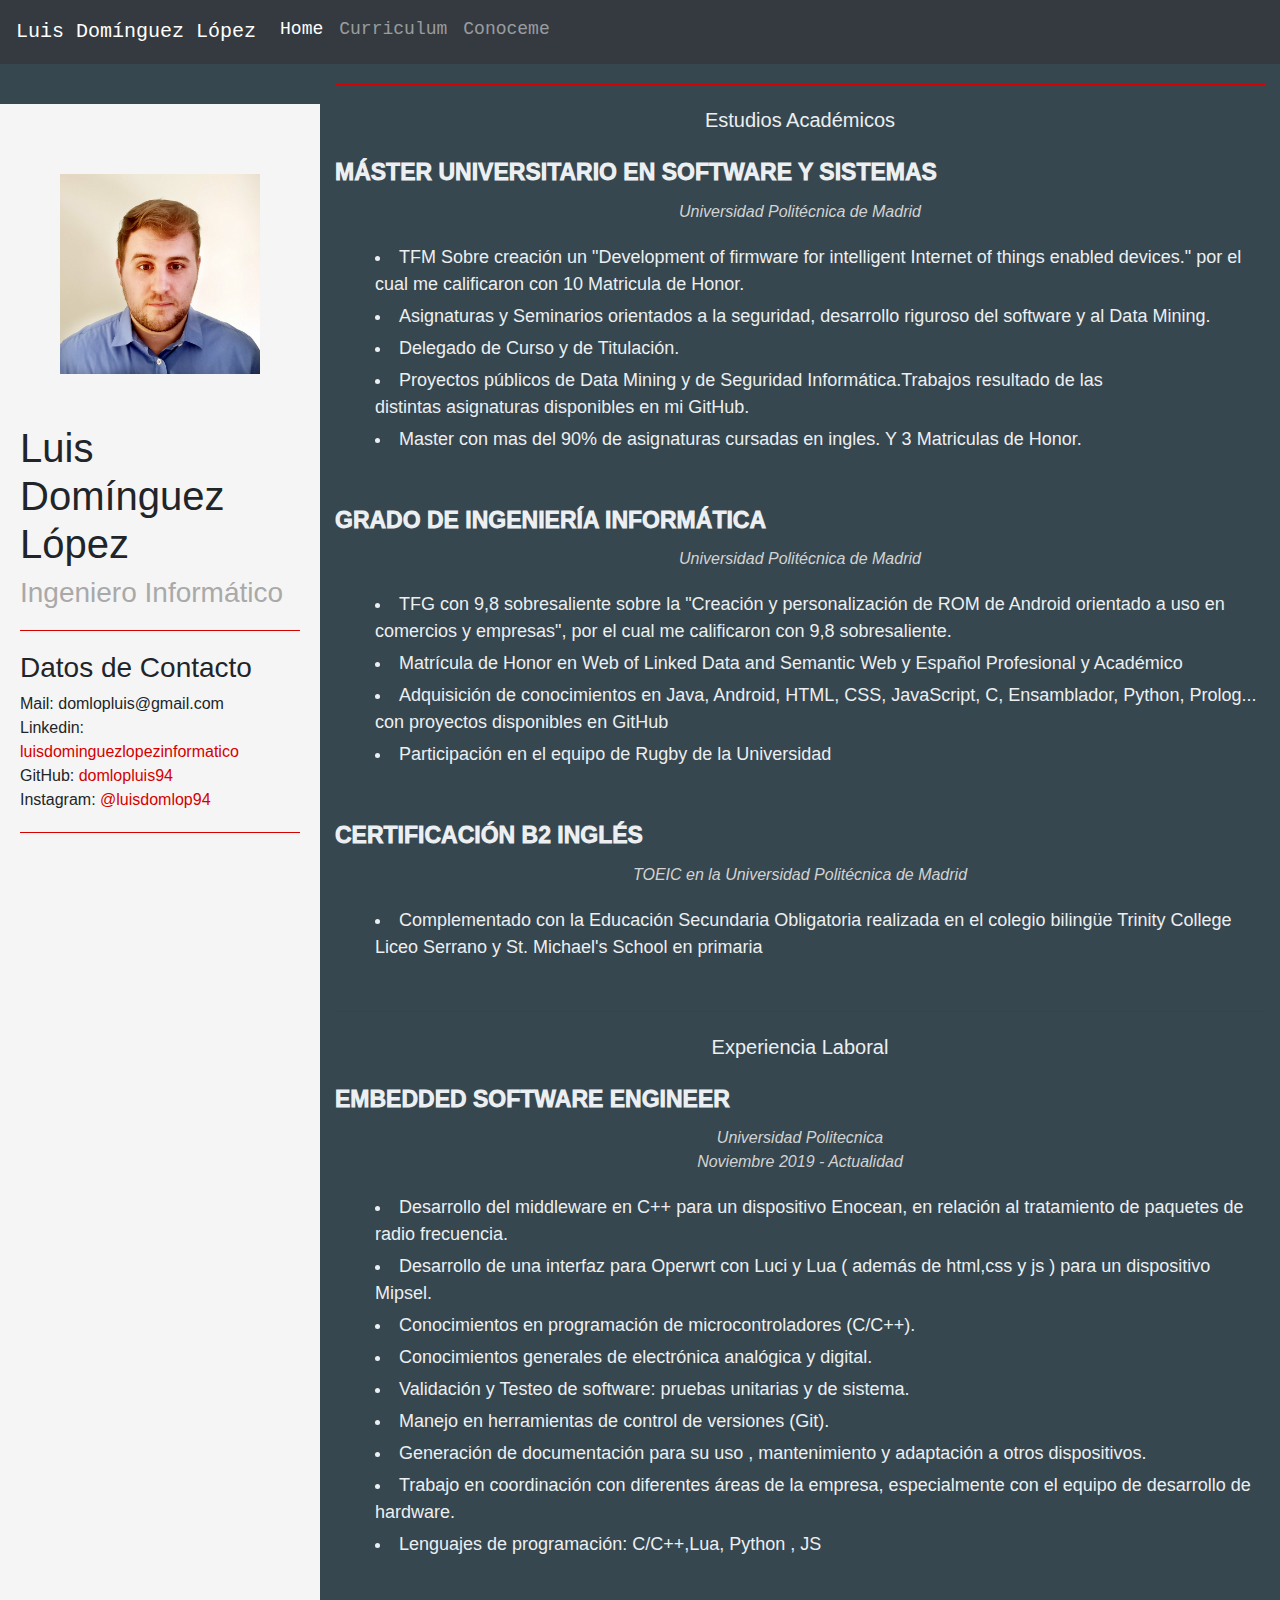
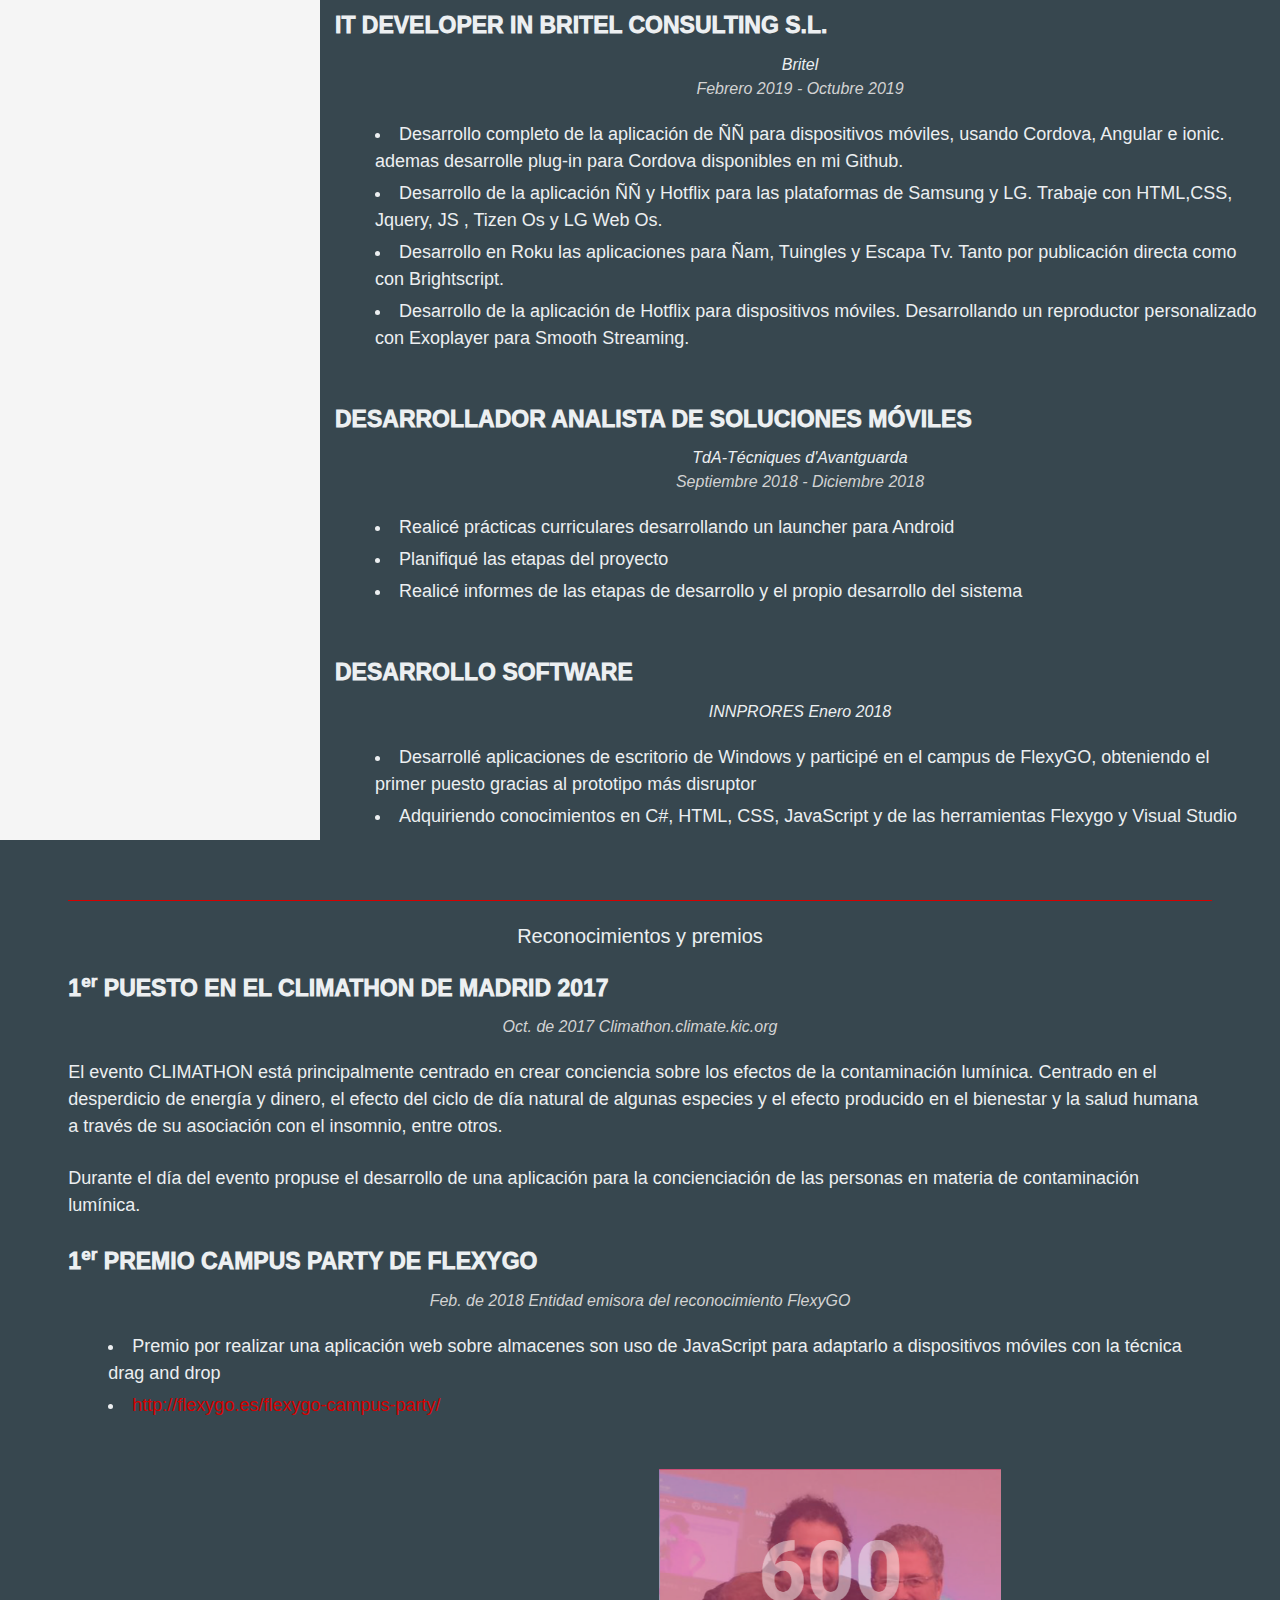
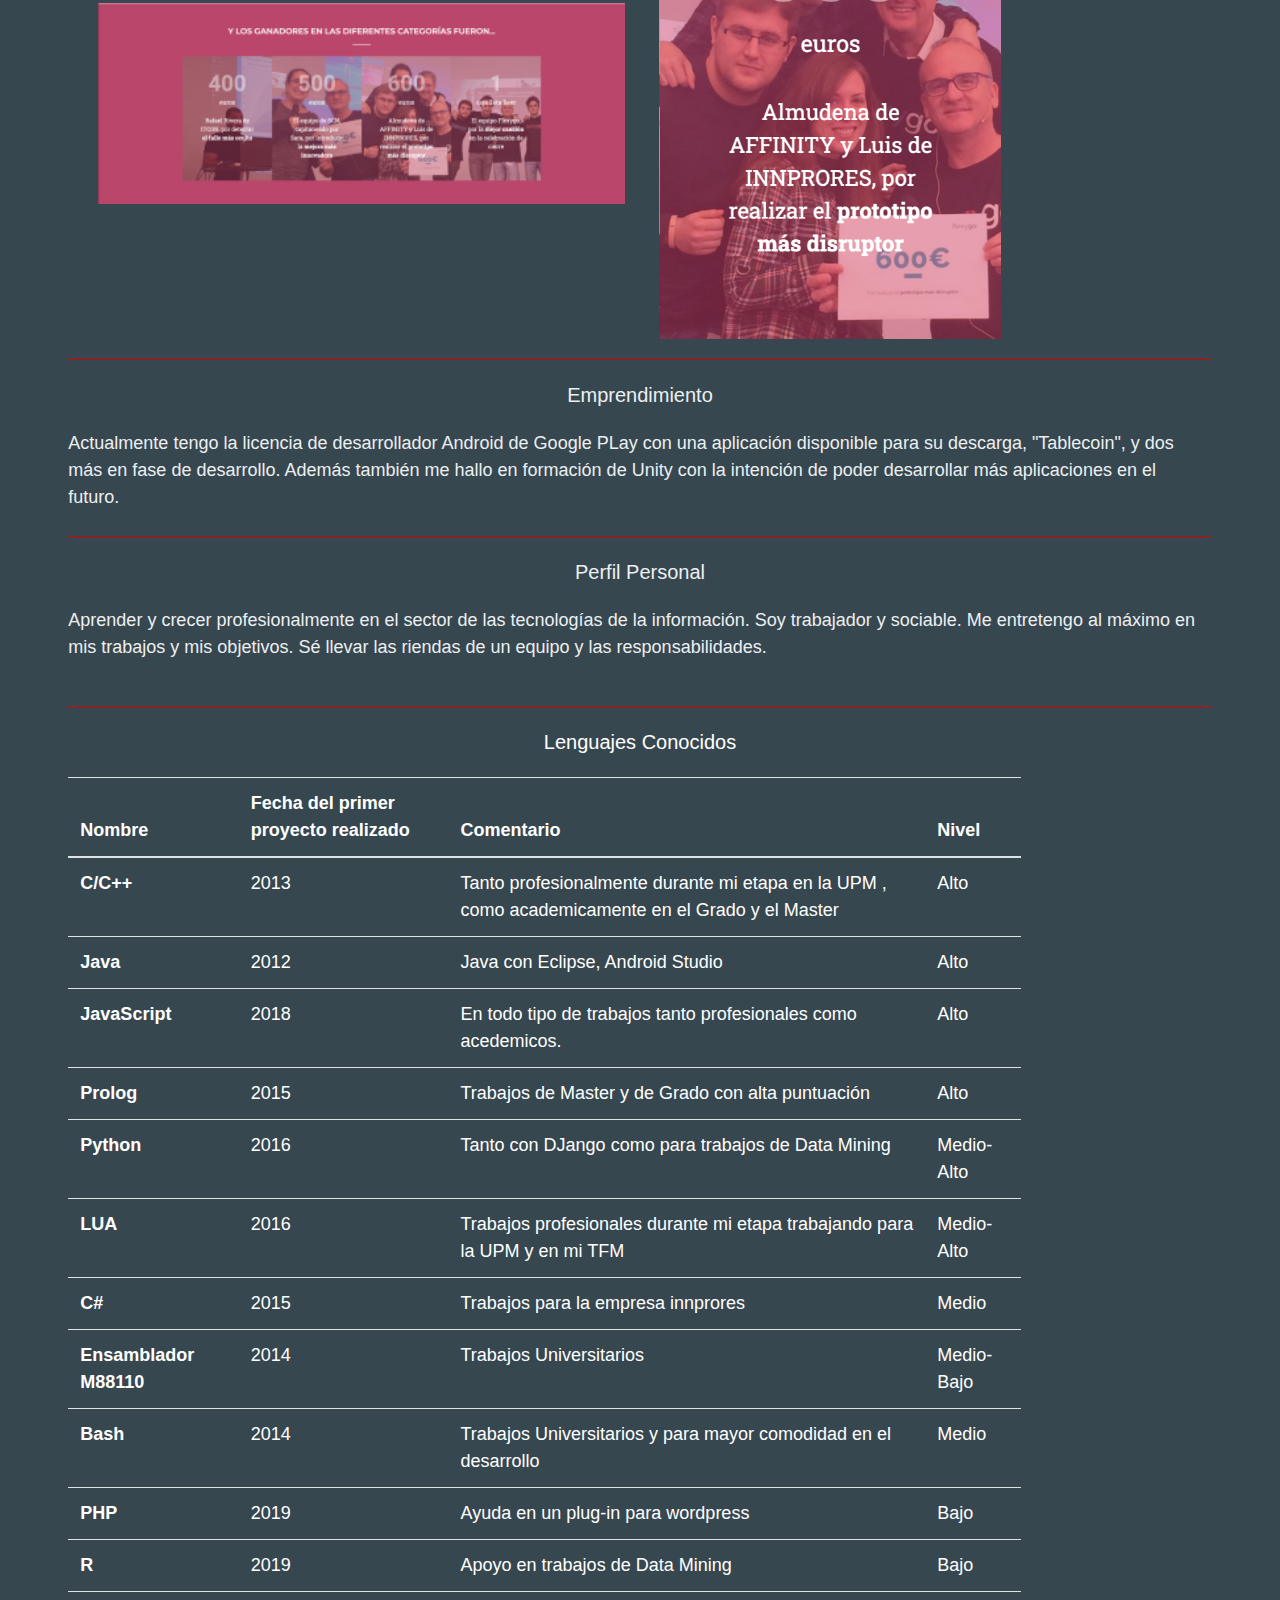
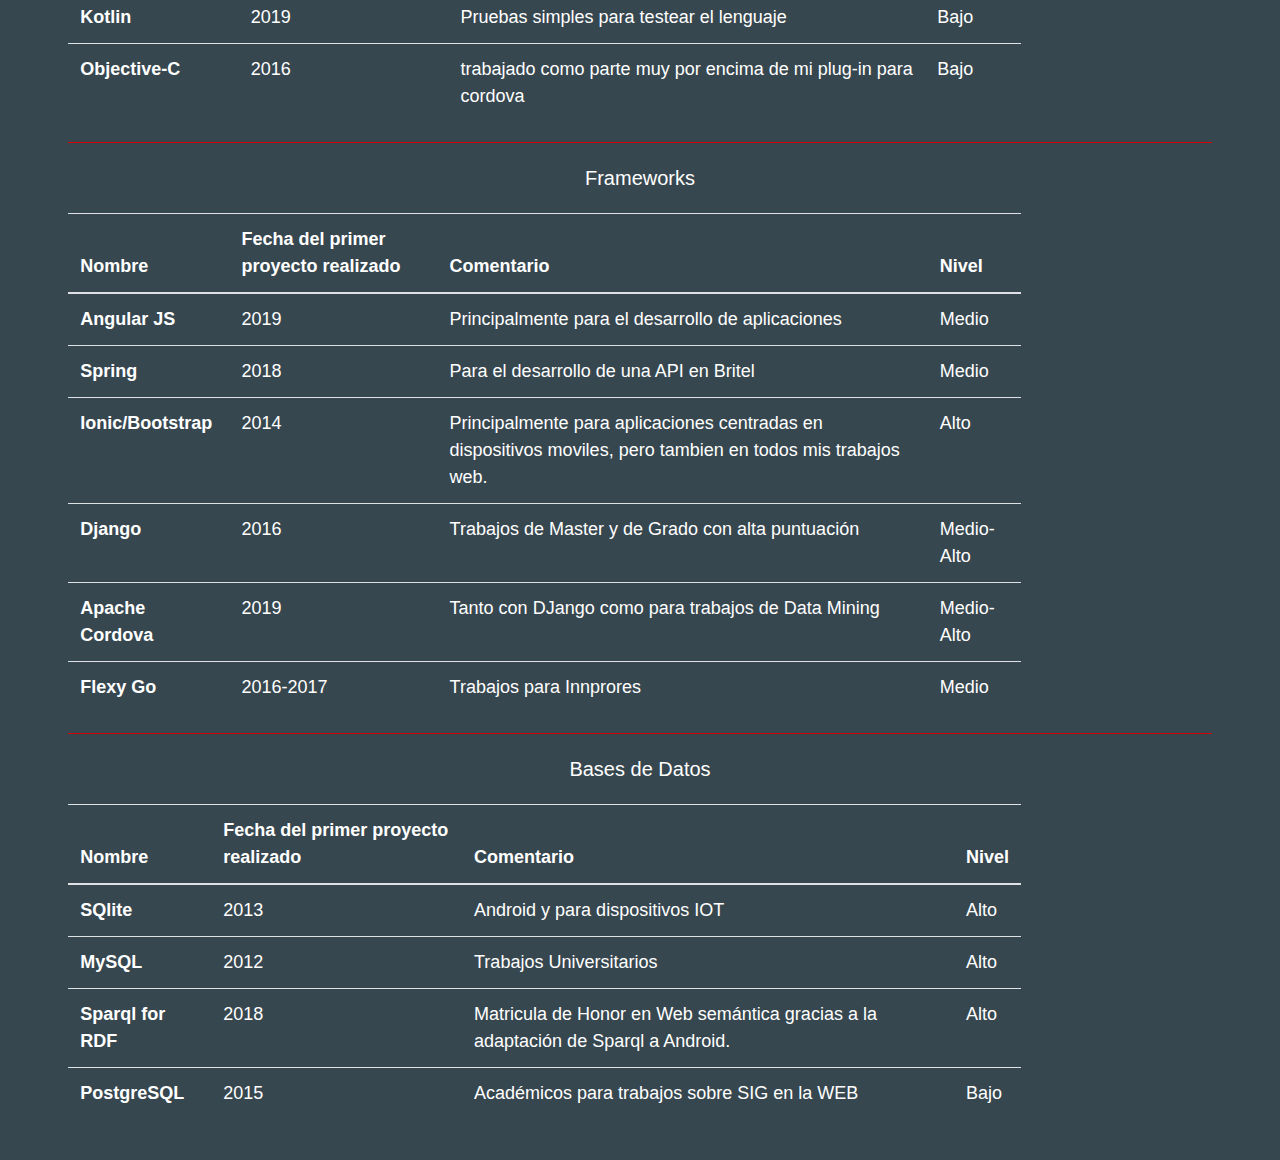
<file: template/CVonline.html>
<!DOCTYPE html>
<html>
<head>
	<meta charset="UTF-8" lang="es">
	<title>Luis Dominguez Lopez</title>
  <link rel="shortcut icon" href="../iconLuis.jpg">
  <meta name="viewport" content="width=device-width, initial-scale=1">
  <meta name="google-site-verification" content="Ylpd0dwTYJO22hWAZbLWeq8pwhFGWjjuhaSmTNd50Nw" />
  <link rel="stylesheet" href="https://maxcdn.bootstrapcdn.com/bootstrap/4.3.1/css/bootstrap.min.css">
  <script src="https://ajax.googleapis.com/ajax/libs/jquery/3.4.1/jquery.min.js"></script>
  <script src="https://cdnjs.cloudflare.com/ajax/libs/popper.js/1.14.7/umd/popper.min.js"></script>
  <script src="https://maxcdn.bootstrapcdn.com/bootstrap/4.3.1/js/bootstrap.min.js"></script>
   <link rel="stylesheet" type="text/css" href="../css/LuisCV.css">
   <link rel="stylesheet" type="text/css" href="../css/sidebar.css">
   <!-- Global site tag (gtag.js) - Google Analytics -->
<script async src="https://www.googletagmanager.com/gtag/js?id=UA-170283857-1"></script>
<script>
  window.dataLayer = window.dataLayer || [];
  function gtag(){dataLayer.push(arguments);}
  gtag('js', new Date());

  gtag('config', 'UA-170283857-1');
</script>

</head>
<body>
  <nav class="navbar navbar-expand-lg navbar-dark bg-dark" style="font-family: courier, monospace;">
    <a class="navbar-brand" href="#">Luis Domínguez López</a>
    <button class="navbar-toggler" type="button" data-toggle="collapse" data-target="#navbarsExample05" aria-controls="navbarsExample05" aria-expanded="false" aria-label="Toggle navigation">
      <span class="navbar-toggler-icon"></span>
    </button>

    <div class="collapse navbar-collapse" id="navbarsExample05">
      <ul class="navbar-nav mr-auto">
        <li class="nav-item active">
          <a class="nav-link" href="../index.html">Home <span class="sr-only">(current)</span></a>
        </li>
        <li class="nav-item">
          <a class="nav-link" href="CVonline.html">Curriculum</a>
        </li>
        <li class="nav-item">
          <a class="nav-link" href="sobremi.html">Conoceme</a>
        </li>
        <!--
        <li class="nav-item dropdown">
          <a class="nav-link dropdown-toggle" href="http://example.com" id="dropdown05" data-toggle="dropdown" aria-haspopup="true" aria-expanded="false">Proyectos</a>
          <div class="dropdown-menu" aria-labelledby="dropdown05">
            <a class="dropdown-item" href="ppersonal.html">Personales</a>
            <a class="dropdown-item" href="pprofesional.html">Profesionales</a>
          </div>
        </li>
        -->
      </ul>
    </div>
  </nav>
    <div id="estudios" class="col-sm-12 col-lg-12">
      <div class="row">
        <div id="personal" class="col-lg-3 col-sm-8">
            <div id="foto">
                <img src="../img/fotocv.jpg" style="height: 200px; width: 200px;" alt="Foto de luis dominguez">
            </div>
            <div id="nombre">
                <h1>Luis<br>Domínguez<br>López</h1>
            </div>
            <div id="ocupacion">
                <h3>Ingeniero Informático</h3>
            </div>
            <div class="separador"></div>
            <div id="contacto">
                <h3>Datos de Contacto</h3>
                <span>
                    Mail: domlopluis@gmail.com<br>
                    Linkedin: <a href="https://es.linkedin.com/in/luisdominguezlopezinformatico">luisdominguezlopezinformatico</a><br>
                    GitHub: <a href="https://github.com/domlopluis94">domlopluis94</a><br>
                    Instagram: <a href="https://www.instagram.com/luisdomlop94/">@luisdomlop94</a><br>
                </span>
            </div>
            <div class="separador"></div>
        </div>
        <div id="experiencia" class="col-lg-9 col-sm-8 col-centered">
            <div class="separador"></div>
            <div class="titulo1">Estudios Académicos</div>
            <div class="titulo2"><a class="intext" href="http://muss.fi.upm.es/presentacion.php">Máster Universitario en Software y Sistemas</a></div>
            <div class="titulo3">Universidad Politécnica de Madrid</div>
            <ul>
                <li>TFM Sobre creación un <a class="intext" href="http://oa.upm.es/62819/">"Development of firmware for intelligent Internet of things enabled devices."</a> por el cual me calificaron con 10 Matricula de Honor.</li>
                <li>Asignaturas y Seminarios orientados a la seguridad, desarrollo riguroso del software y al Data Mining.</li>
                <li>Delegado de Curso y de Titulación.</li>
                <li>Proyectos públicos de Data Mining y de Seguridad Informática.Trabajos resultado de las distintas asignaturas disponibles en mi GitHub.</li>
                <li>Master con mas del 90% de asignaturas cursadas en ingles. Y 3 Matriculas de Honor. </li>
            </ul>
            <div class="titulo2"><a class="intext" href="http://www.fi.upm.es/?id=gradoingenieriainformatica">Grado de Ingeniería Informática</a></div>
            <div class="titulo3">Universidad Politécnica de Madrid</div>
            <ul>
                <li> TFG con 9,8 sobresaliente sobre la <a class="intext" href="http://oa.upm.es/55783/">"Creación y personalización de ROM de Android orientado a uso en comercios y empresas"</a>, por el cual me calificaron con 9,8 sobresaliente.</li>
                <li>Matrícula de Honor en Web of Linked Data and Semantic Web y Español Profesional y Académico</li>
                <li>Adquisición de conocimientos en Java, Android, HTML, CSS, JavaScript, C, Ensamblador, Python, Prolog... con proyectos disponibles en GitHub</li>
                <li>Participación en el equipo de Rugby de la Universidad</li>
            </ul>
            <div class="titulo2">Certificación B2 Inglés</div>
            <div class="titulo3">TOEIC en la Universidad Politécnica de Madrid</div>
            <ul>
                <li>Complementado con la Educación Secundaria Obligatoria realizada en el colegio bilingüe Trinity College Liceo Serrano y St. Michael's School en primaria</li>
            </ul>
            <div class="separador"></div>
            <div class="titulo1">Experiencia Laboral</div>
            <div class="titulo2">Embedded Software Engineer</div>
            <div class="titulo3">Universidad Politecnica<br>Noviembre 2019 - Actualidad</div>
            <ul>
                <li>Desarrollo del middleware en C++ para un dispositivo Enocean, en relación al tratamiento de paquetes de radio frecuencia.</li>
                <li>Desarrollo de una interfaz para Operwrt con Luci y Lua ( además de html,css y js ) para un dispositivo Mipsel.</li>
                <li>Conocimientos en programación de microcontroladores (C/C++).</li>
                <li>Conocimientos generales de electrónica analógica y digital.</li>
                <li>Validación y Testeo de software: pruebas unitarias y de sistema.</li>
                <li>Manejo en herramientas de control de versiones (Git).</li>
                <li>Generación de documentación para su uso , mantenimiento y adaptación a otros dispositivos.</li>
                <li>Trabajo en coordinación con diferentes áreas de la empresa, especialmente con el equipo de desarrollo de hardware.</li>
                <li>Lenguajes de programación: C/C++,Lua, Python , JS</li>
            </ul>
            <div class="titulo2">IT Developer in Britel Consulting S.L.</div>
            <div class="titulo3"><a class="intext" href="http://britel.com/briteltv/">Britel</a><br>Febrero 2019 - Octubre 2019</div>
            <ul>
                <li>Desarrollo completo de la aplicación de ÑÑ para dispositivos móviles, usando Cordova, Angular e ionic. ademas desarrolle plug-in para Cordova disponibles en mi Github. </li>
                <li>Desarrollo de la aplicación ÑÑ y Hotflix para las plataformas de Samsung y LG. Trabaje con HTML,CSS, Jquery, JS , Tizen Os y LG Web Os. </li>
                <li>Desarrollo en Roku las aplicaciones para Ñam, Tuingles y Escapa Tv. Tanto por publicación directa como con Brightscript.</li>
                <li>Desarrollo de la aplicación de Hotflix para dispositivos móviles. Desarrollando un reproductor personalizado con Exoplayer para Smooth Streaming.</li>
            </ul>
            <div class="titulo2">Desarrollador Analista de Soluciones Móviles</div>
            <div class="titulo3"><a class="intext" href="https://www.tda.ad/Home">TdA-Técniques d'Avantguarda</a><br>Septiembre 2018 - Diciembre 2018</div>
            <ul>
                <li>Realicé prácticas curriculares desarrollando un launcher para Android</li>
                <li>Planifiqué las etapas del proyecto</li>
                <li>Realicé informes de las etapas de desarrollo y el propio desarrollo del sistema</li>
            </ul>
            <div class="titulo2">Desarrollo Software</div>
            <div class="titulo3"><a class="intext" href="http://innprores.com">INNPRORES Enero 2018</a></div>
            <ul>
                <li>Desarrollé aplicaciones de escritorio de Windows y participé en el campus de FlexyGO, obteniendo el primer puesto gracias al prototipo más disruptor</li>
                <li>Adquiriendo conocimientos en C#, HTML, CSS, JavaScript y de las herramientas Flexygo y Visual Studio</li>
                
            </ul>
        </div>

        <div id="reconocimientos" class="col-lg-11 col-sm-9 col-centered">
          <div class="separador"></div>
          <div class="titulo1">Reconocimientos y premios</div>
          <div class="titulo2">1<sup>er</sup> Puesto en el Climathon de Madrid 2017</div>
          <div class="titulo3">Oct. de 2017 Climathon.climate.kic.org</div>
          <p>El evento CLIMATHON está principalmente centrado en crear conciencia sobre los efectos de la contaminación lumínica. Centrado en el desperdicio de energía y dinero, el efecto del ciclo de día natural de algunas especies y el efecto producido en el bienestar y la salud humana a través de su asociación con el insomnio, entre otros.</p>
          <p>Durante el día del evento propuse el desarrollo de una aplicación para la concienciación de las personas en materia de contaminación lumínica.</p>
          <div class="titulo2">1<sup>er</sup> Premio Campus Party de Flexygo</div>
          <div class="titulo3">Feb. de 2018 Entidad emisora del reconocimiento FlexyGO</div>
          <ul>
              <li>Premio por realizar una aplicación web sobre almacenes son uso de JavaScript para adaptarlo a dispositivos móviles con la técnica drag and drop</li>
              <li><a href="http://flexygo.es/flexygo-campus-party/">http://flexygo.es/flexygo-campus-party/</a></li>
          </ul>
          <div class="col-12">
            <img src="../archivos/Captura de pantalla 2020-03-02 a las 13.51.42.png" class="col-6">
            <img src="../archivos/flexygo.jpg" class="col-4">
          </div>
          
          <div class="separador"></div>
          <div class="titulo1">Emprendimiento</div>
          <p>Actualmente tengo la licencia de desarrollador Android de Google PLay con una aplicación disponible para su descarga, "Tablecoin", y dos más en fase de desarrollo. Además también me hallo en formación de Unity con la intención de poder desarrollar más aplicaciones en el futuro.</p>
          <div class="separador"></div>
          <div class="titulo1">Perfil Personal</div>
          <p>Aprender y crecer profesionalmente en el sector de las tecnologías de la información. Soy trabajador y sociable. Me entretengo al máximo en mis trabajos y mis objetivos. Sé llevar las riendas de un equipo y las responsabilidades.</p>
        </div>
        <div class="col-lg-11 col-sm-9 col-centered" style="color: white;">
          <div class="separador"></div>
          <div class="titulo1">Lenguajes Conocidos</div>
          <table class="table col-10 tabletext" style="color: white;">
            <thead>
              <tr>
                <th scope="col">Nombre</th>
                <th scope="col">Fecha del primer proyecto realizado</th>
                <th scope="col">Comentario</th>
                <th scope="col">Nivel</th>
              </tr>
            </thead>
            <tbody>
              <tr>
                <th scope="row">C/C++</th>
                <td>2013</td>
                <td>Tanto profesionalmente durante mi etapa en la UPM , como academicamente en el Grado y el Master</td>
                <td>Alto</td>
              </tr>
              <tr>
                <th scope="row">Java</th>
                <td>2012</td>
                <td>Java con Eclipse, Android Studio</td>
                <td>Alto</td>
              </tr>
              <tr>
                <th scope="row">JavaScript</th>
                <td>2018</td>
                <td>En todo tipo de trabajos tanto profesionales como acedemicos. </td>
                <td>Alto</td>
              </tr>
              <tr>
                <th scope="row">Prolog</th>
                <td>2015</td>
                <td>Trabajos de Master y de Grado con alta puntuación</td>
                <td>Alto</td>
              </tr>
              <tr>
                <th scope="row">Python</th>
                <td>2016</td>
                <td>Tanto con DJango como para trabajos de Data Mining</td>
                <td>Medio-Alto</td>
              </tr>
              <tr>
                <th scope="row">LUA</th>
                <td>2016</td>
                <td>Trabajos profesionales durante mi etapa trabajando para la UPM y en mi TFM</td>
                <td>Medio-Alto</td>
              </tr>
              <tr>
                <th scope="row">C#</th>
                <td>2015</td>
                <td>Trabajos para la empresa innprores</td>
                <td>Medio</td>
              </tr>
              <tr>
                <th scope="row">Ensamblador M88110</th>
                <td>2014</td>
                <td>Trabajos Universitarios</td>
                <td>Medio-Bajo</td>
              </tr>
              <tr>
                <th scope="row">Bash</th>
                <td>2014</td>
                <td>Trabajos Universitarios y para mayor comodidad en el desarrollo</td>
                <td>Medio</td>
              </tr>
              <tr>
                <th scope="row">PHP</th>
                <td>2019</td>
                <td>Ayuda en un plug-in para wordpress</td>
                <td>Bajo</td>
              </tr>
              <tr>
                <th scope="row">R</th>
                <td>2019</td>
                <td>Apoyo en trabajos de Data Mining</td>
                <td>Bajo</td>
              </tr>
              <tr>
                <th scope="row">Kotlin</th>
                <td>2019</td>
                <td>Pruebas simples para testear el lenguaje</td>
                <td>Bajo</td>
              </tr>
              <tr>
                <th scope="row">Objective-C</th>
                <td>2016</td>
                <td>trabajado como parte muy por encima de mi plug-in para cordova </td>
                <td>Bajo</td>
              </tr>
            </tbody>
          </table>

          <div class="separador"></div>
          <div class="titulo1">Frameworks</div>
          <table class="table col-10 tabletext" style="color: white;">
            <thead>
              <tr>
                <th scope="col">Nombre</th>
                <th scope="col">Fecha del primer proyecto realizado</th>
                <th scope="col">Comentario</th>
                <th scope="col">Nivel</th>
              </tr>
            </thead>
            <tbody>
              <tr>
                <th scope="row">Angular JS</th>
                <td>2019</td>
                <td>Principalmente para el desarrollo de aplicaciones</td>
                <td>Medio</td>
              </tr>
              <tr>
                <th scope="row">Spring</th>
                <td>2018</td>
                <td>Para el desarrollo de una API en Britel</td>
                <td>Medio</td>
              </tr>
              <tr>
                <th scope="row">Ionic/Bootstrap</th>
                <td>2014</td>
                <td>Principalmente para aplicaciones centradas en dispositivos moviles, pero tambien en todos mis trabajos web. </td>
                <td>Alto</td>
              </tr>
              <tr>
                <th scope="row">Django</th>
                <td>2016</td>
                <td>Trabajos de Master y de Grado con alta puntuación</td>
                <td>Medio-Alto</td>
              </tr>
              <tr>
                <th scope="row">Apache Cordova</th>
                <td>2019</td>
                <td>Tanto con DJango como para trabajos de Data Mining</td>
                <td>Medio-Alto</td>
              </tr>
              <tr>
                <th scope="row">Flexy Go</th>
                <td>2016-2017</td>
                <td>Trabajos para Innprores</td>
                <td>Medio</td>
              </tr>
            </tbody>
          </table>

          <div class="separador"></div>
          <div class="titulo1">Bases de Datos</div>
          <table class="table col-10 tabletext" style="color: white;">
            <thead>
              <tr>
                <th scope="col">Nombre</th>
                <th scope="col">Fecha del primer proyecto realizado</th>
                <th scope="col">Comentario</th>
                <th scope="col">Nivel</th>
              </tr>
            </thead>
            <tbody>
              <tr>
                <th scope="row">SQlite</th>
                <td>2013</td>
                <td>Android y para dispositivos IOT</td>
                <td>Alto</td>
              </tr>
              <tr>
                <th scope="row">MySQL</th>
                <td>2012</td>
                <td>Trabajos Universitarios</td>
                <td>Alto</td>
              </tr>
              <tr>
                <th scope="row">Sparql for RDF</th>
                <td>2018</td>
                <td>Matricula de Honor en Web semántica gracias a la adaptación de Sparql a Android. </td>
                <td>Alto</td>
              </tr>
              <tr>
                <th scope="row">PostgreSQL</th>
                <td>2015</td>
                <td>Académicos para trabajos sobre SIG en la WEB</td>
                <td>Bajo</td>
              </tr>
            </tbody>
        </div>	

      </div>

    </div>
    
</body>
</html>
</file>
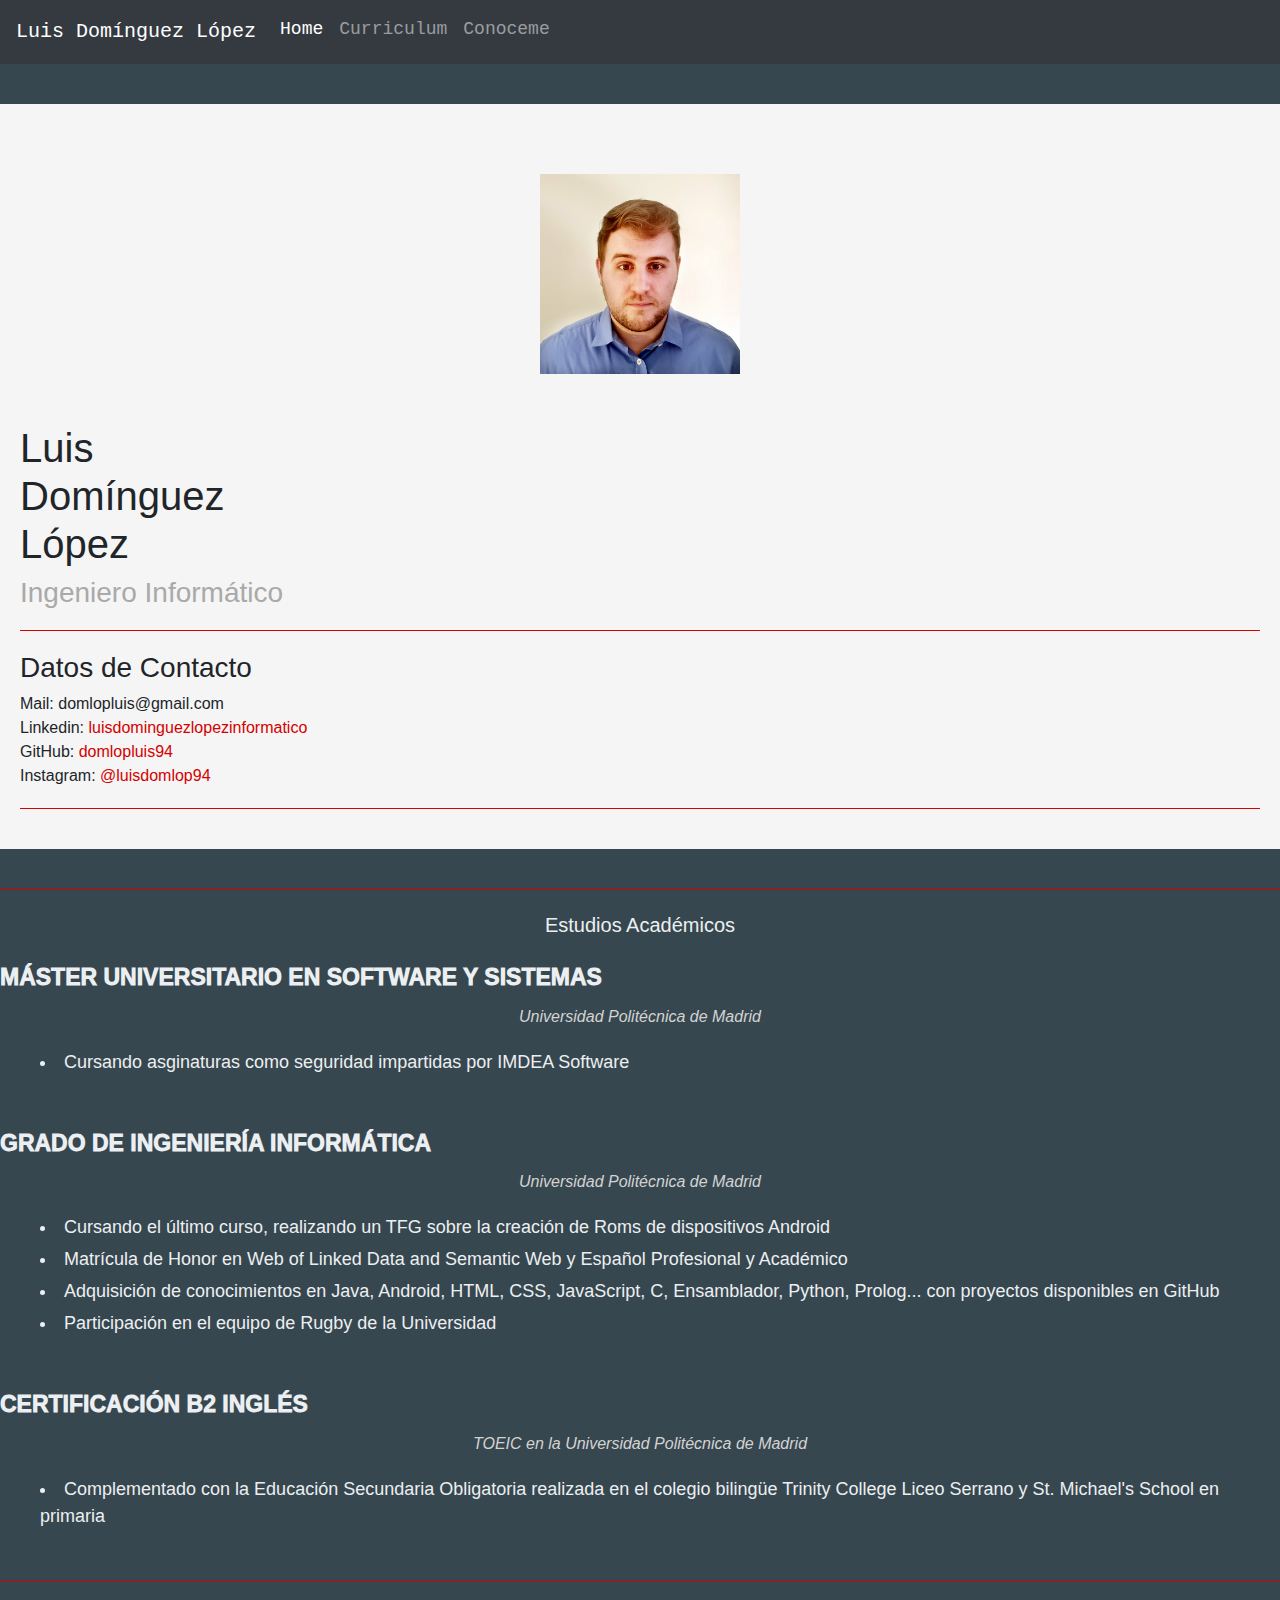
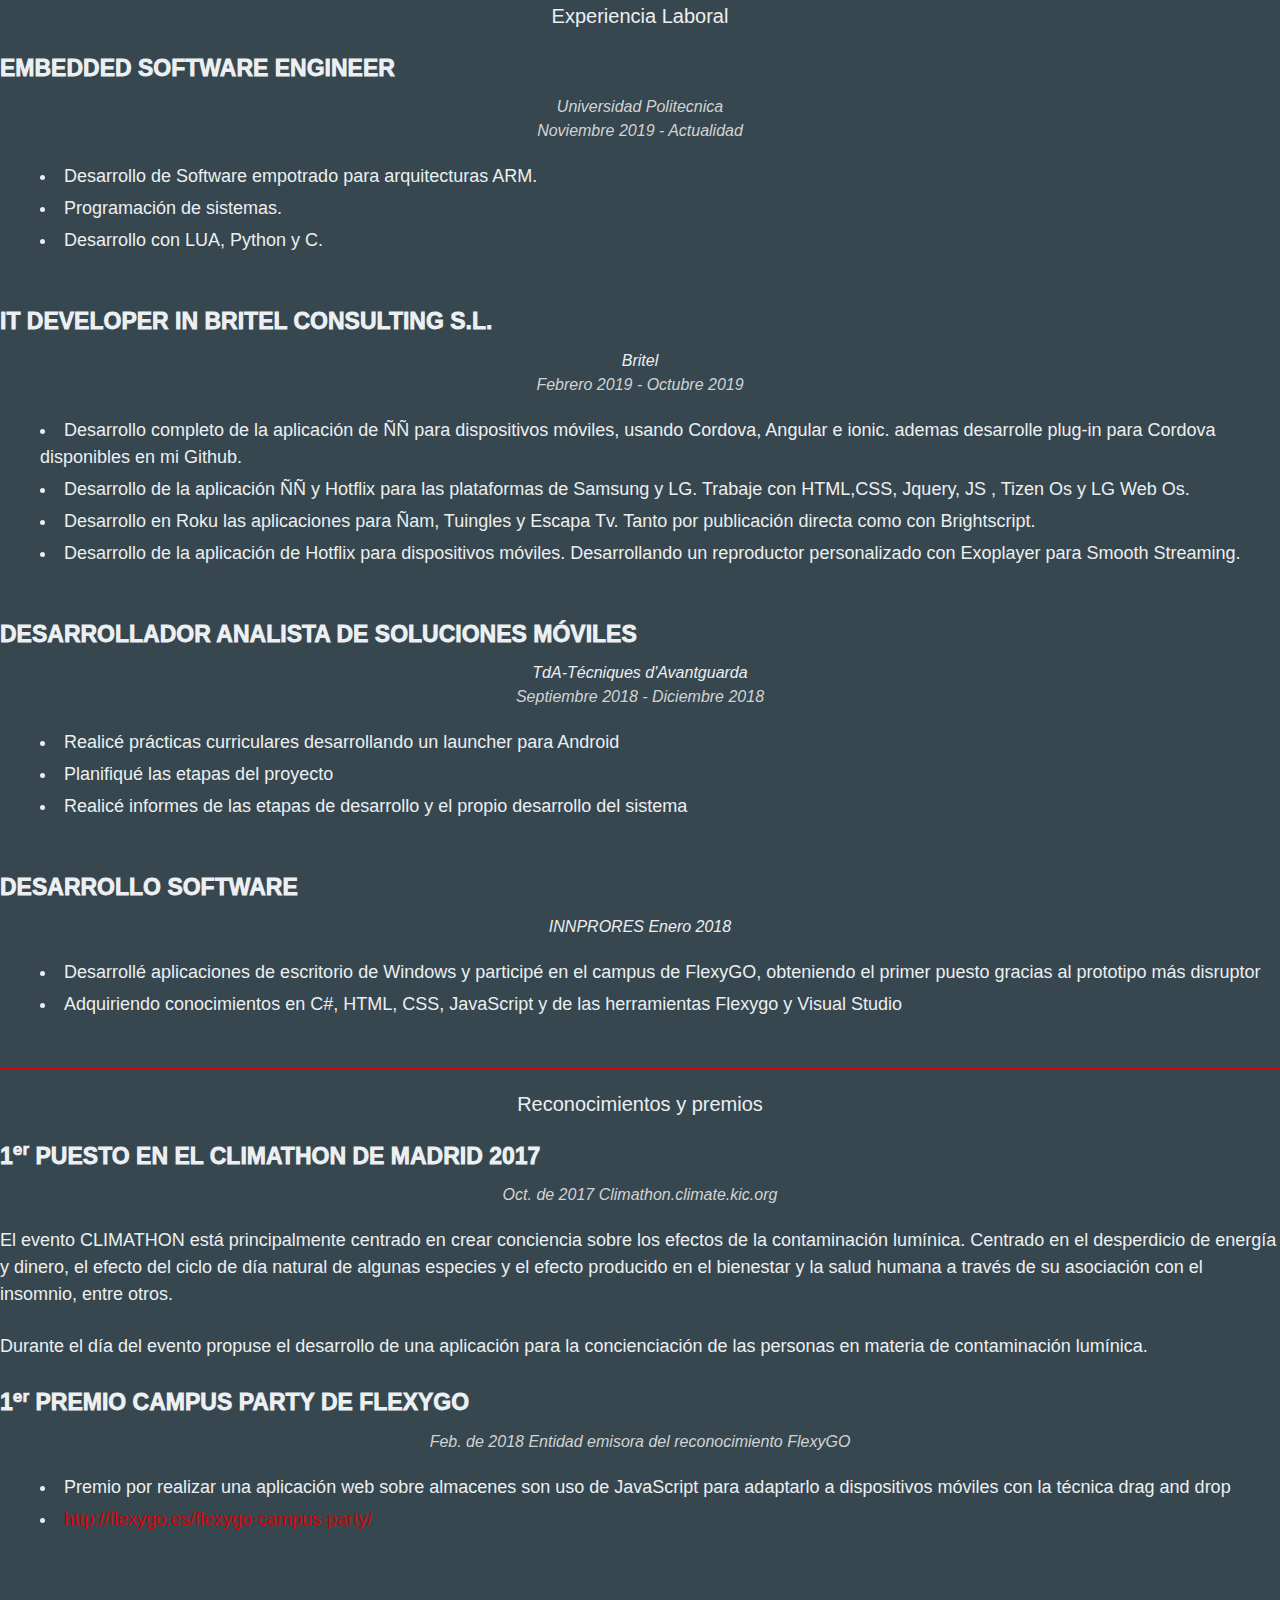
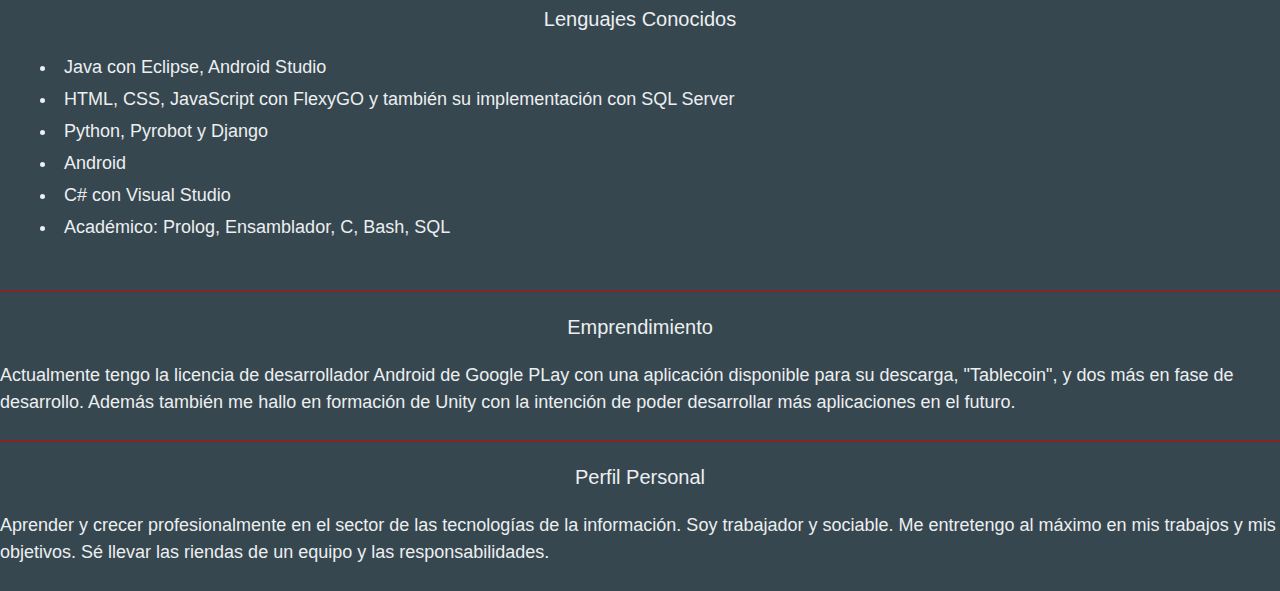
<file: template/test.html>
<!DOCTYPE html>
<html>
<head>
	<meta charset="UTF-8" lang="es">
	<title>Luis Domínguez López</title>

  <meta name="viewport" content="width=device-width, initial-scale=1">
  <link rel="stylesheet" href="https://maxcdn.bootstrapcdn.com/bootstrap/4.3.1/css/bootstrap.min.css">
  <script src="https://ajax.googleapis.com/ajax/libs/jquery/3.4.1/jquery.min.js"></script>
  <script src="https://cdnjs.cloudflare.com/ajax/libs/popper.js/1.14.7/umd/popper.min.js"></script>
  <script src="https://maxcdn.bootstrapcdn.com/bootstrap/4.3.1/js/bootstrap.min.js"></script>
   <link rel="stylesheet" type="text/css" href="../css/LuisCV.css">
</head>
<body>
  <nav class="navbar navbar-expand-lg navbar-dark bg-dark" style="font-family: courier, monospace;">
    <a class="navbar-brand" href="#">Luis Domínguez López</a>
    <button class="navbar-toggler" type="button" data-toggle="collapse" data-target="#navbarsExample05" aria-controls="navbarsExample05" aria-expanded="false" aria-label="Toggle navigation">
      <span class="navbar-toggler-icon"></span>
    </button>

    <div class="collapse navbar-collapse" id="navbarsExample05">
      <ul class="navbar-nav mr-auto">
        <li class="nav-item active">
          <a class="nav-link" href="../index.html">Home <span class="sr-only">(current)</span></a>
        </li>
        <li class="nav-item">
          <a class="nav-link" href="CVonline.html">Curriculum</a>
        </li>
        <li class="nav-item">
          <a class="nav-link" href="sobremi.html">Conoceme</a>
        </li>
        <!--
        <li class="nav-item dropdown">
          <a class="nav-link dropdown-toggle" href="http://example.com" id="dropdown05" data-toggle="dropdown" aria-haspopup="true" aria-expanded="false">Proyectos</a>
          <div class="dropdown-menu" aria-labelledby="dropdown05">
            <a class="dropdown-item" href="ppersonal.html">Personales</a>
            <a class="dropdown-item" href="pprofesional.html">Profesionales</a>
          </div>
        </li>
        -->
      </ul>
    </div>
  </nav>
    <div id="estudios">
        <div id="personal" >
            <div id="foto">
                <img src="../fotoscv/fotocv.jpg" style="height: 200px; width: 200px;" alt="Foto de luis dominguez">
            </div>
            <div id="nombre">
                <h1>Luis<br>Domínguez<br>López</h1>
            </div>
            <div id="ocupacion">
                <h3>Ingeniero Informático</h3>
            </div>
            <div class="separador"></div>
            <div id="contacto">
                <h3>Datos de Contacto</h3>
                <span>
                    Mail: domlopluis@gmail.com<br>
                    Linkedin: <a href="https://es.linkedin.com/in/luisdominguezlopezinformatico">luisdominguezlopezinformatico</a><br>
                    GitHub: <a href="https://github.com/domlopluis94">domlopluis94</a><br>
                    Instagram: <a href="https://www.instagram.com/luisdomlop94/">@luisdomlop94</a><br>
                </span>
            </div>
            <div class="separador"></div>
        </div>
        <div id="experiencia">
            <div class="separador"></div>
            <div class="titulo1">Estudios Académicos</div>
            <div class="titulo2"><a class="intext" href="http://muss.fi.upm.es/presentacion.php">Máster Universitario en Software y Sistemas</a></div>
            <div class="titulo3">Universidad Politécnica de Madrid</div>
            <ul>
                <li>Cursando asginaturas como seguridad impartidas por IMDEA Software</li>
            </ul>
            <div class="titulo2"><a class="intext" href="http://www.fi.upm.es/?id=gradoingenieriainformatica">Grado de Ingeniería Informática</a></div>
            <div class="titulo3">Universidad Politécnica de Madrid</div>
            <ul>
                <li>Cursando el último curso, realizando un TFG sobre la creación de Roms de dispositivos Android</li>
                <li>Matrícula de Honor en Web of Linked Data and Semantic Web y Español Profesional y Académico</li>
                <li>Adquisición de conocimientos en Java, Android, HTML, CSS, JavaScript, C, Ensamblador, Python, Prolog... con proyectos disponibles en GitHub</li>
                <li>Participación en el equipo de Rugby de la Universidad</li>
            </ul>
            <div class="titulo2">Certificación B2 Inglés</div>
            <div class="titulo3">TOEIC en la Universidad Politécnica de Madrid</div>
            <ul>
                <li>Complementado con la Educación Secundaria Obligatoria realizada en el colegio bilingüe Trinity College Liceo Serrano y St. Michael's School en primaria</li>
            </ul>
            <div class="separador"></div>
            <div class="titulo1">Experiencia Laboral</div>
            <div class="titulo2">Embedded Software Engineer</div>
            <div class="titulo3">Universidad Politecnica<br>Noviembre 2019 - Actualidad</div>
            <ul>
                <li>Desarrollo de Software empotrado para arquitecturas ARM.</li>
                <li>Programación de sistemas.</li>
                <li>Desarrollo con LUA, Python y C.</li>
            </ul>
            <div class="titulo2">IT Developer in Britel Consulting S.L.</div>
            <div class="titulo3"><a class="intext" href="http://britel.com/briteltv/">Britel</a><br>Febrero 2019 - Octubre 2019</div>
            <ul>
                <li>Desarrollo completo de la aplicación de ÑÑ para dispositivos móviles, usando Cordova, Angular e ionic. ademas desarrolle plug-in para Cordova disponibles en mi Github. </li>
                <li>Desarrollo de la aplicación ÑÑ y Hotflix para las plataformas de Samsung y LG. Trabaje con HTML,CSS, Jquery, JS , Tizen Os y LG Web Os. </li>
                <li>Desarrollo en Roku las aplicaciones para Ñam, Tuingles y Escapa Tv. Tanto por publicación directa como con Brightscript.</li>
                <li>Desarrollo de la aplicación de Hotflix para dispositivos móviles. Desarrollando un reproductor personalizado con Exoplayer para Smooth Streaming.</li>
            </ul>
            <div class="titulo2">Desarrollador Analista de Soluciones Móviles</div>
            <div class="titulo3"><a class="intext" href="https://www.tda.ad/Home">TdA-Técniques d'Avantguarda</a><br>Septiembre 2018 - Diciembre 2018</div>
            <ul>
                <li>Realicé prácticas curriculares desarrollando un launcher para Android</li>
                <li>Planifiqué las etapas del proyecto</li>
                <li>Realicé informes de las etapas de desarrollo y el propio desarrollo del sistema</li>
            </ul>
            <div class="titulo2">Desarrollo Software</div>
            <div class="titulo3"><a class="intext" href="http://innprores.com">INNPRORES Enero 2018</a></div>
            <ul>
                <li>Desarrollé aplicaciones de escritorio de Windows y participé en el campus de FlexyGO, obteniendo el primer puesto gracias al prototipo más disruptor</li>
                <li>Adquiriendo conocimientos en C#, HTML, CSS, JavaScript y de las herramientas Flexygo y Visual Studio</li>
            </ul>
        </div>
    </div>
    <div id="reconocimientos">
        <div class="separador"></div>
        <div class="titulo1">Reconocimientos y premios</div>
        <div class="titulo2">1<sup>er</sup> Puesto en el Climathon de Madrid 2017</div>
        <div class="titulo3">Oct. de 2017 Climathon.climate.kic.org</div>
        <p>El evento CLIMATHON está principalmente centrado en crear conciencia sobre los efectos de la contaminación lumínica. Centrado en el desperdicio de energía y dinero, el efecto del ciclo de día natural de algunas especies y el efecto producido en el bienestar y la salud humana a través de su asociación con el insomnio, entre otros.</p>
        <p>Durante el día del evento propuse el desarrollo de una aplicación para la concienciación de las personas en materia de contaminación lumínica.</p>
        <div class="titulo2">1<sup>er</sup> Premio Campus Party de Flexygo</div>
        <div class="titulo3">Feb. de 2018 Entidad emisora del reconocimiento FlexyGO</div>
        <ul>
            <li>Premio por realizar una aplicación web sobre almacenes son uso de JavaScript para adaptarlo a dispositivos móviles con la técnica drag and drop</li>
            <li><a href="http://flexygo.es/flexygo-campus-party/">http://flexygo.es/flexygo-campus-party/</a></li>
        </ul>
        <div class="separador"></div>
        <div class="titulo1">Lenguajes Conocidos</div>
        <ul>
            <li>Java con Eclipse, Android Studio</li>
            <li>HTML, CSS, JavaScript con FlexyGO y también su implementación con SQL Server</li>
            <li>Python, Pyrobot y Django</li>
            <li>Android</li>
            <li>C# con Visual Studio</li>
            <li>Académico: Prolog, Ensamblador, C, Bash, SQL</li>
        </ul>
        <div class="separador"></div>
        <div class="titulo1">Emprendimiento</div>
        <p>Actualmente tengo la licencia de desarrollador Android de Google PLay con una aplicación disponible para su descarga, "Tablecoin", y dos más en fase de desarrollo. Además también me hallo en formación de Unity con la intención de poder desarrollar más aplicaciones en el futuro.</p>
        <div class="separador"></div>
        <div class="titulo1">Perfil Personal</div>
        <p>Aprender y crecer profesionalmente en el sector de las tecnologías de la información. Soy trabajador y sociable. Me entretengo al máximo en mis trabajos y mis objetivos. Sé llevar las riendas de un equipo y las responsabilidades.</p>
    </div>	
</body>
</html>
</file>
<file: css/LuisCV.css>
body {
    background-color: #37474f;
}


a {
    text-decoration: none;
    color: #d50000;
}

.intext{
    text-decoration: none;
    color: #eceff1;
}

#personal {	
    background-color: #f5f5f5; 
    padding: 20px;
    margin-top: 40px;
    margin-bottom: 40px;
}

#foto {
	height: 200px;
	width: 200px;
	background-color: orange;
	border-radius: 50%;
	margin-top: 50px;
	margin-left: auto;
	margin-right: auto;
	margin-bottom: 50px;
}
#nombre {
    font-size: 26px;
}

#ocupacion {
	color: darkgrey;
    font-size: 22px;
}

.separador {
	height: 1px;
	width: 100%;
	background-color: #d50000;
    margin-top: 20px;
	margin-bottom: 20px;
}


#estudios {
    background-color: #37474f;
    margin-bottom: 25px;
}

#experiencia{
    color: #eceff1;     
}

#reconocimientos {
    background-color: #37474f;
    color: #eceff1;  
}

.titulo1 {
    text-align: center;
    font-weight: 500;
    font-size: 20px;
    margin-bottom: 20px;
}

.titulo2 {
    text-transform: uppercase;
    font-weight: 1000;
    font-size: 23px;
    margin-bottom: 10px;
}

sup {
    text-transform: lowercase;
}

.titulo3 {
    text-align: center;
    font-size: 16px;
    margin-bottom: 20px;
    font-style: oblique;
    color: lightgray;
}

ul {
    list-style-position: inside;
    margin-bottom: 50px;
}

li {
    margin-bottom: 5px;
    font-size: 18px;
}

p{
    font-size: 18px;
    margin-bottom: 25px;
}
</file>
<file: css/sidebar.css>
.col-centered{
    float: none;
    margin: 0 auto;
}

/* Media querie para dispositivos más grandes de 460*/
@media (min-width:460px){
    .tabletext{    
            font-size: large;
    }
}
    /* Media querie para dispositivos más menores de 460*/
@media (max-width:460px){
    .tabletext{
            font-size: x-small;
    }
     
}
</file>
